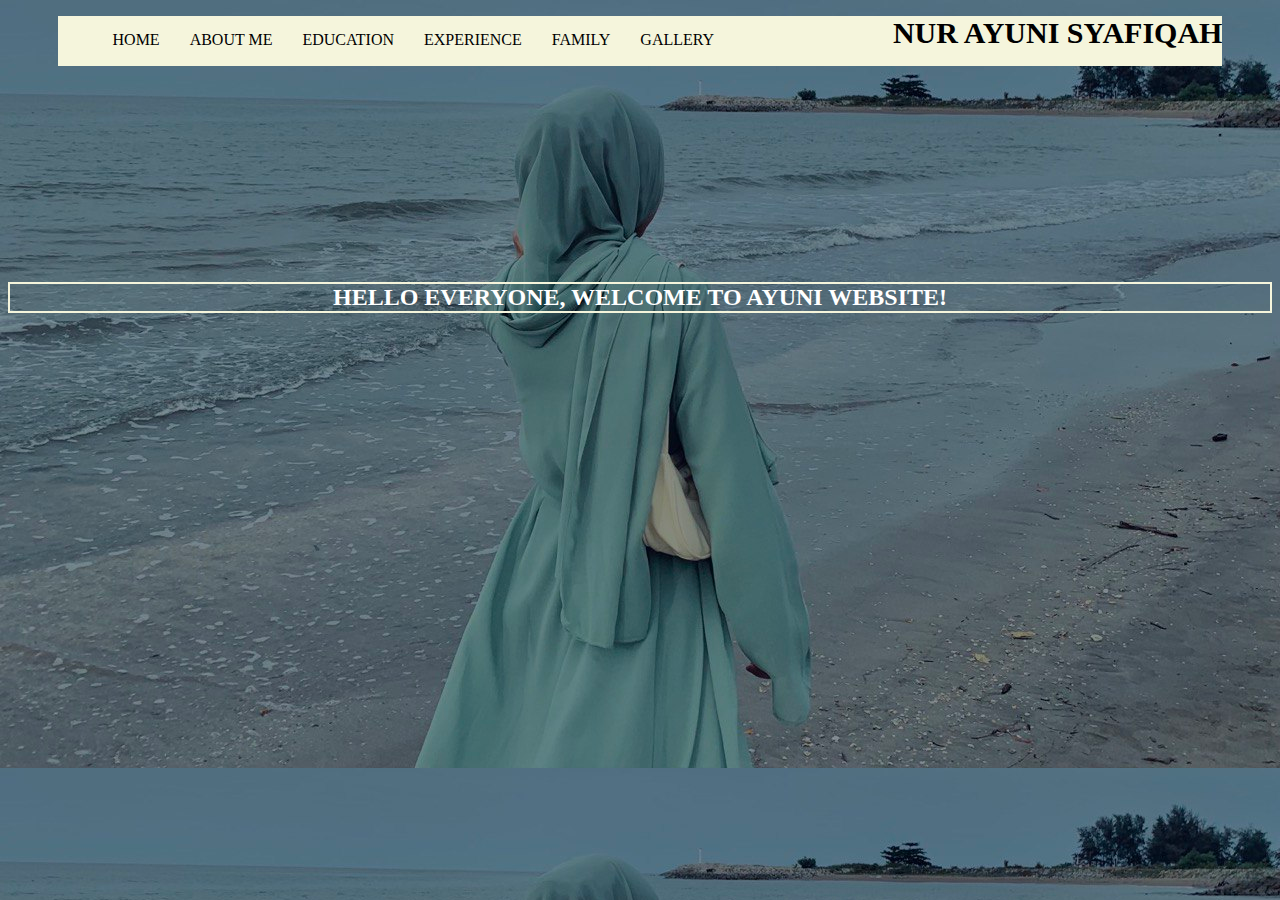
<file: index.html>
<!DOCTYPE html>
<html>
<head>
	<meta charset="utf-8">
	<meta name="viewport" content="width=device-width, initial-scale=1">
	<title>Ayuni's Website</title>
	<link rel="stylesheet" href="css/style.css">

<style>
	body
	{
		background-image: url(image/yunicorn2.jpeg); background-size: 100%;
	}
	h1
		{
			text-align: center;
			color: black;
			font-family: century gothic;
			font-size: 25px;
		}
	p
		{
			color: black;
			font-size: 15px;
			font-family: century gothic ;
		}
	button
		{
			font-size: 18px;
			font-family: century gothic;
			border: none;
			background-color: lightpink;
			padding: 15px 32px;
		}
	button:hover
		{
			background-color: white;
		}
	button:active
		{
			background-color: lightblue;
			
		}


</style>
</head>

<body>

	<ul>
		<li><a href="index.html">HOME</a></li>
		<li><a href="aboutme.html">ABOUT ME</a></li>
		<li><a href="education.html">EDUCATION</a></li>
		<li><a href="experience.html">EXPERIENCE</a></li>
		<li><a href="family.html">FAMILY</a></li>
		<li><a href="gallery.html">GALLERY</a></li>
		
<li style="float: right; font-size: 30px; text-align: center; "><b>NUR AYUNI SYAFIQAH</b></li>
	</ul>

	<br>
	<br>
	<br>
	<br>
	<br>
	<br>
	<br>
	<br>
	<br>
	<br>

	<h2 style="border:2px solid beige; color: white; text-align: center;">HELLO EVERYONE, WELCOME TO AYUNI WEBSITE!</h2>

	
</body>
</html>
</file>
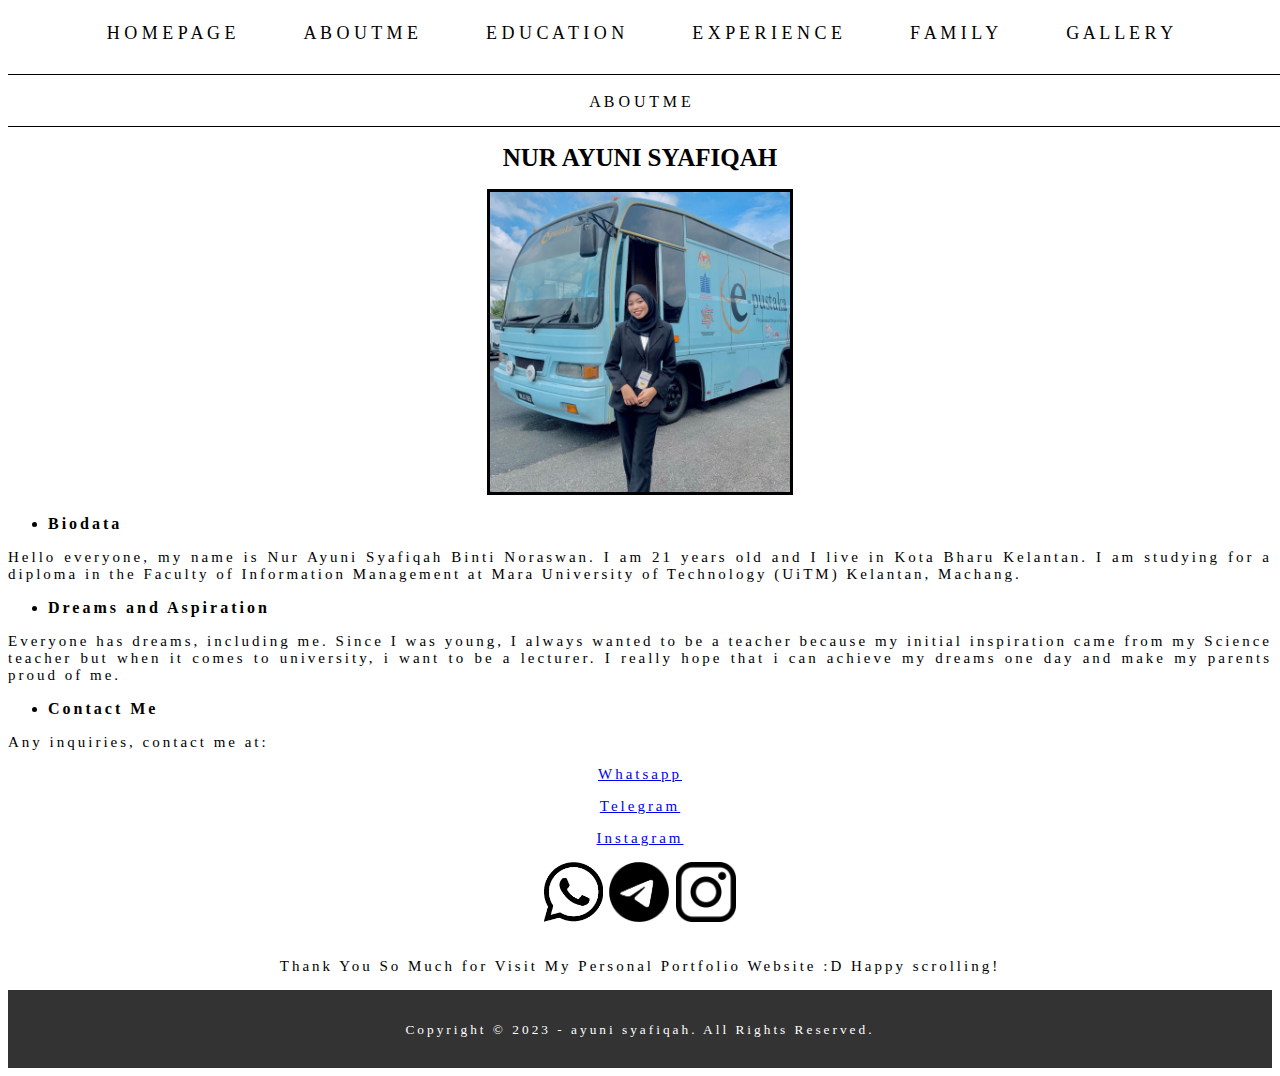
<file: aboutme.html>
<!DOCTYPE html>
<html>
<head>
	<meta charset="utf-8">
	<meta name="viewport" content="width=device-width, initial-scale=1">
	<title> about me</title>

<style>
		body 
		{
			background-image: url();
			background-color:white ;
			text-align: center;
        }
		h1
		{
			text-align: center;
			color: black;
			font-family: century gothic;
			font-size: 25px;
		}
		p
		{
			text-align: center;
			color: black;
			font-size: 15px;
			font-family: century gothic ;
		}
		button
		{
			font-size: 18px;
			font-family: century gothic;
			border: none;
			background-color: white;
			padding: 15px 32px;
		}
		button:hover
		{
			background-color: white;
		}
		button:active
		{
			background-color: lightblue;
			
		}
		#horizontal-line
	    {
		width: 1350px;
		height: 1.2px;
		background-color: black;
        }	
        ul
        {
        	text-align: justify;
        }

        footer {
	padding: 30px 0;
	background-color: #333;
	color: white;
	text-align: center;
}
			
 	</style>

</head>
<body>
	<button onclick="document.location='index.html'">H O M E P A G E </button>
    <button onclick="document.location='aboutme.html'"> A B O U T M E </button>
    <button onclick=" document. location='education.html'"> E D U C A T I O N </button>
    <button onclick=" document. location='experience.html'"> E X P E R I E N C E </button>
    <button onclick=" document. location='family.html'"> F A M I L Y </button>
    <button onclick=" document. location='gallery.html'"> G A L L E R Y </button>

     <p></p><div id="horizontal-line"></div>
     <br>
    <div align="center" style="font-family: century gothic;"> A B O U T M E</div>
  <p></p><div id="horizontal-line"></div>

 <h1>NUR AYUNI SYAFIQAH</h1>

<img src="image/biodata.jpeg" width="300px" border="3px solid black">

<div align="center" style="letter-spacing: 3px;">
<ul>
	<li><b>Biodata</b></li>
</ul>
 <p style="text-align: justify;"> Hello everyone, my name is Nur Ayuni Syafiqah Binti Noraswan. I am 21 years old and I live in Kota Bharu Kelantan. I am studying for a diploma in the Faculty of Information Management at Mara University of Technology (UiTM) Kelantan, Machang.</p>

<ul>
	<li><b>Dreams and Aspiration</b></li>
</ul>
<p style="text-align: justify;">Everyone has dreams, including me. Since I was young, I always wanted to be a teacher because my initial inspiration came from my Science teacher but when it comes to university, i want to be a lecturer. I really hope that i can achieve my dreams one day and make my parents proud of me.</p>

<ul>
	<li><b>Contact Me </b></li>
</ul>

<p style="text-align: justify;"> Any inquiries, contact me at:</p>


<p><a href="https://wa.me/60102568813" target="_blank"> Whatsapp</a><p>

<p><a href="https://t.me/yunicornnnnnnn" target="_blank">Telegram</a><p>

<p><a href="https://www.instagram.com/nrxyuni/">Instagram</a><p>

<img src="image/ws.png" height="60px">

<img src="image/telegram.png" height="60px">

<img src="image/insta.png" height="60px">
<br>
<br>

<p> Thank You So Much for Visit My Personal Portfolio Website :D Happy scrolling! </p>



<!-- footer -->
<footer>
	<div class="container">
		<small>Copyright &copy; 2023 - ayuni syafiqah. All Rights Reserved.</small>
</footer>
<script type="text/javascript">
	$(document).ready(function(){
		$(".bg-loader").hide();
	})
</script>
</body>
</html>
</file>
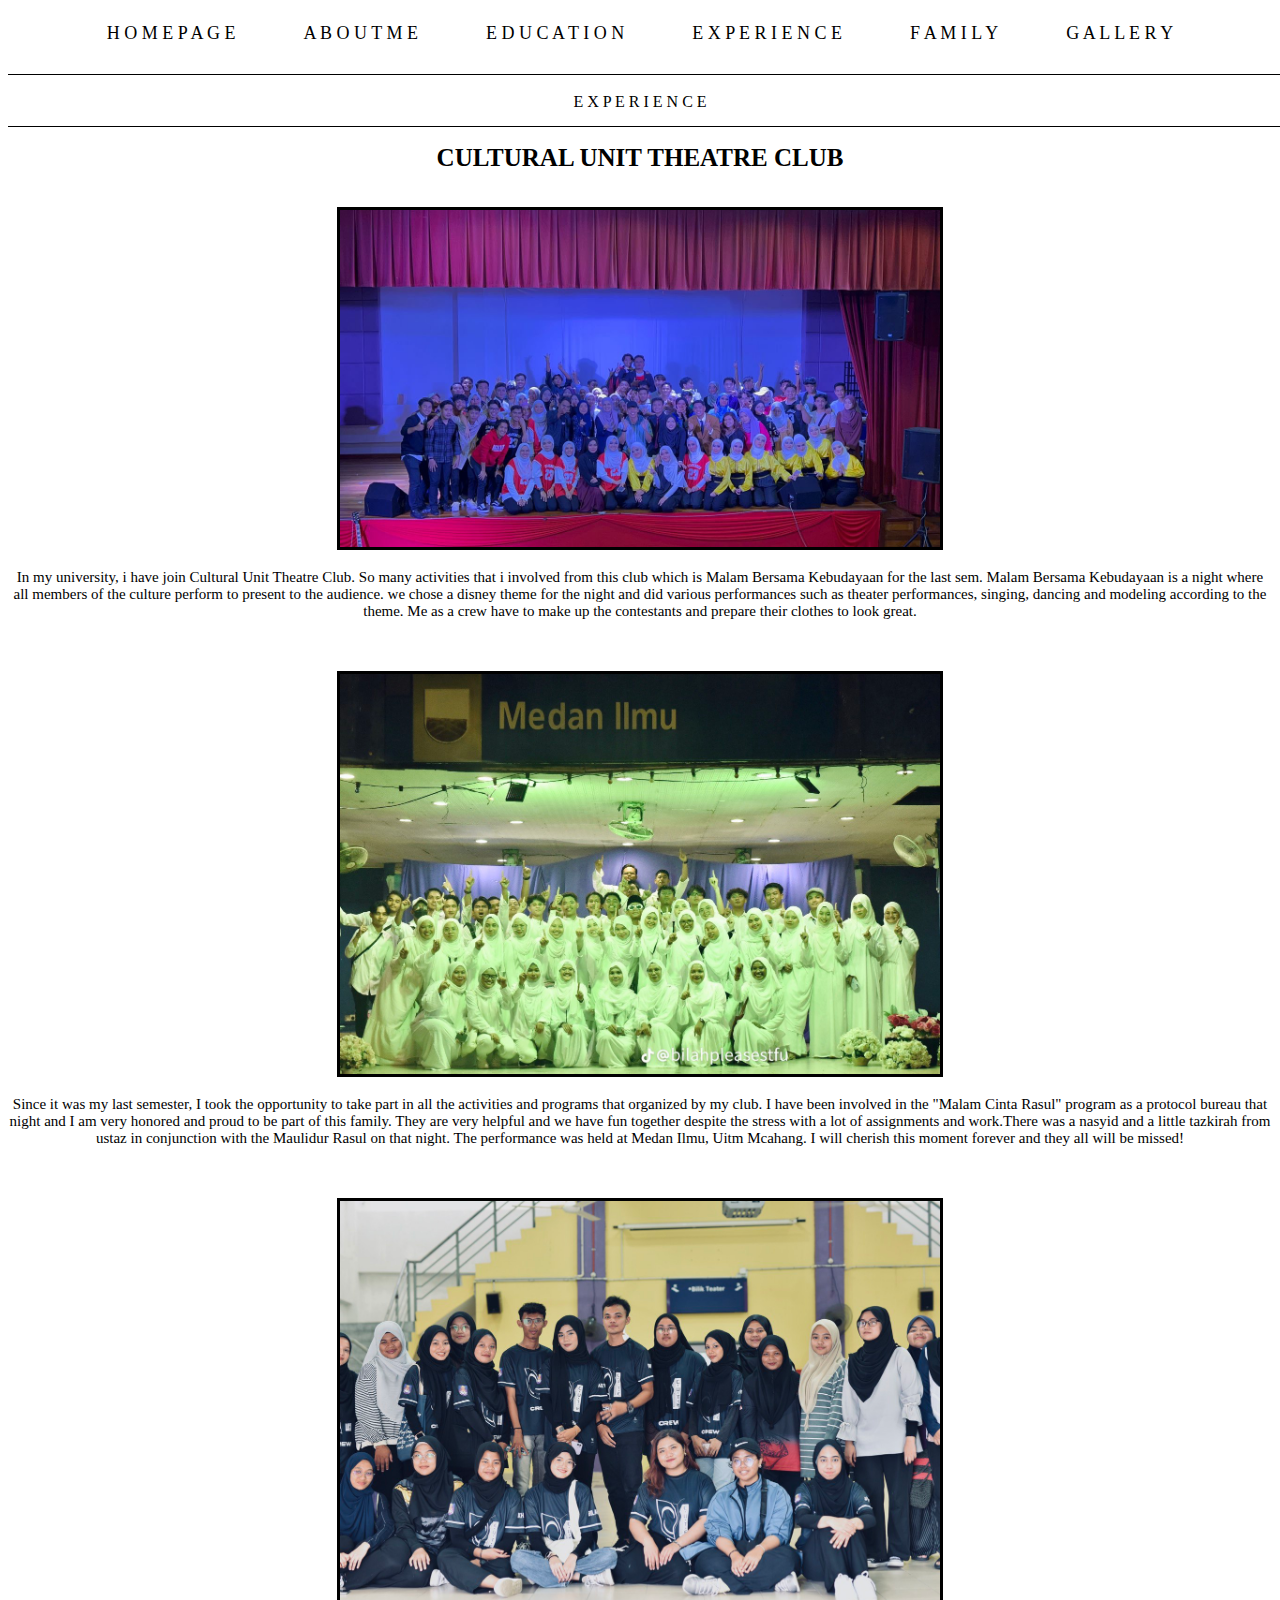
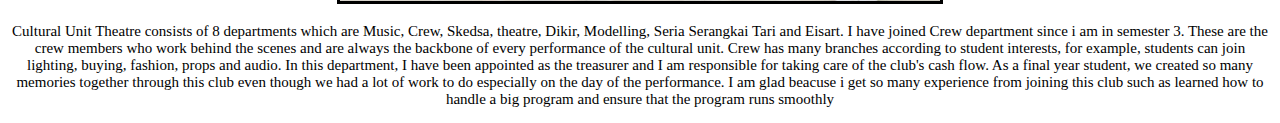
<file: experience.html>
<!DOCTYPE html>
<html>
<head>
	<meta charset="utf-8">
	<meta name="viewport" content="width=device-width, initial-scale=1">
	<title> EXPERINCE </title>

<style>
		body 
		{
			background-image: url();
			background-color:white ;
			text-align: center;
        }
		h1
		{
			text-align: center;
			color: black;
			font-family: century gothic;
			font-size: 25px;
		}
		p
		{
			color: black;
			font-size: 15px;
			font-family: century gothic ;
			text-align: center;
		}
		button
		{
			font-size: 18px;
			font-family: century gothic;
			border: none;
			background-color: white;
			padding: 15px 32px;
		}
		button:hover
		{
			background-color: floralwhite;
		}
		button:active
		{
			background-color: lightblue;
			
		}
		#horizontal-line
	    {
		width: 1350px;
		height: 1.2px;
		background-color: black;
        }	
			
 	</style>

</head>
<body>
	<button onclick="document.location='index.html'">H O M E P A G E </button>
    <button onclick="document.location='aboutme.html'"> A B O U T M E </button>
    <button onclick=" document. location='education.html'"> E D U C A T I O N </button>
    <button onclick=" document. location='experience.html'"> E X P E R I E N C E </button>
    <button onclick=" document. location='family.html'"> F A M I L Y </button>
    <button onclick=" document. location='gallery.html'"> G A L L E R Y </button>

     <p></p><div id="horizontal-line"></div>
     <br>
    <div align="center" style="font-family: century gothic;"> E X P E R I E N C E</div>
  <p></p><div id="horizontal-line"></div>
  <h1> CULTURAL UNIT THEATRE CLUB</h1>

<br>
<img src="image/MBK.jpeg" width="600px" border="3px solid black">




<p> In my university, i have join Cultural Unit Theatre Club. So many activities that i involved from this club which is Malam Bersama Kebudayaan for the last sem. Malam Bersama Kebudayaan is a night where all members of the culture perform to present to the audience. we chose a disney theme for the night and did various performances such as theater performances, singing, dancing and modeling according to the theme.  Me as a crew have to make up the contestants and prepare their clothes to look great.  </p>
<br>
<br>
<img src="image/cintarasul.jpeg" width="600px" border="3px solid black">

<p> Since it was my last semester, I took the opportunity to take part in  all the activities and programs that organized by my club. I have been involved in the "Malam Cinta Rasul" program as a protocol bureau that night and I am very honored and proud to be part of this family. They are very helpful and we have fun together despite the stress with a lot of assignments and work.There was a nasyid and a little tazkirah from ustaz in conjunction with the Maulidur Rasul on that night. The performance was held at Medan Ilmu, Uitm Mcahang. I will cherish this moment forever and they all will be missed!</p>

<br>
<br>
<img src="image/crew.jpeg" width="600px" border="3px solid black">

<p>Cultural Unit Theatre consists of 8 departments which are Music, Crew, Skedsa, theatre, Dikir, Modelling, Seria Serangkai Tari and Eisart. I have joined Crew department since i am in semester 3. These are the crew members who work behind the scenes and are always the backbone of every performance of the cultural unit. Crew has many branches according to student interests, for example, students can join lighting, buying, fashion, props and audio. In this department, I have been appointed as the treasurer and I am responsible for taking care of the club's cash flow. As a final year student, we created so many memories together through this club even though we had a lot of work to do especially on the day of the performance. I am glad beacuse i get so many experience from joining this club such as learned how to handle a big program and ensure that the program runs smoothly</p>
</body>
</html>
</file>
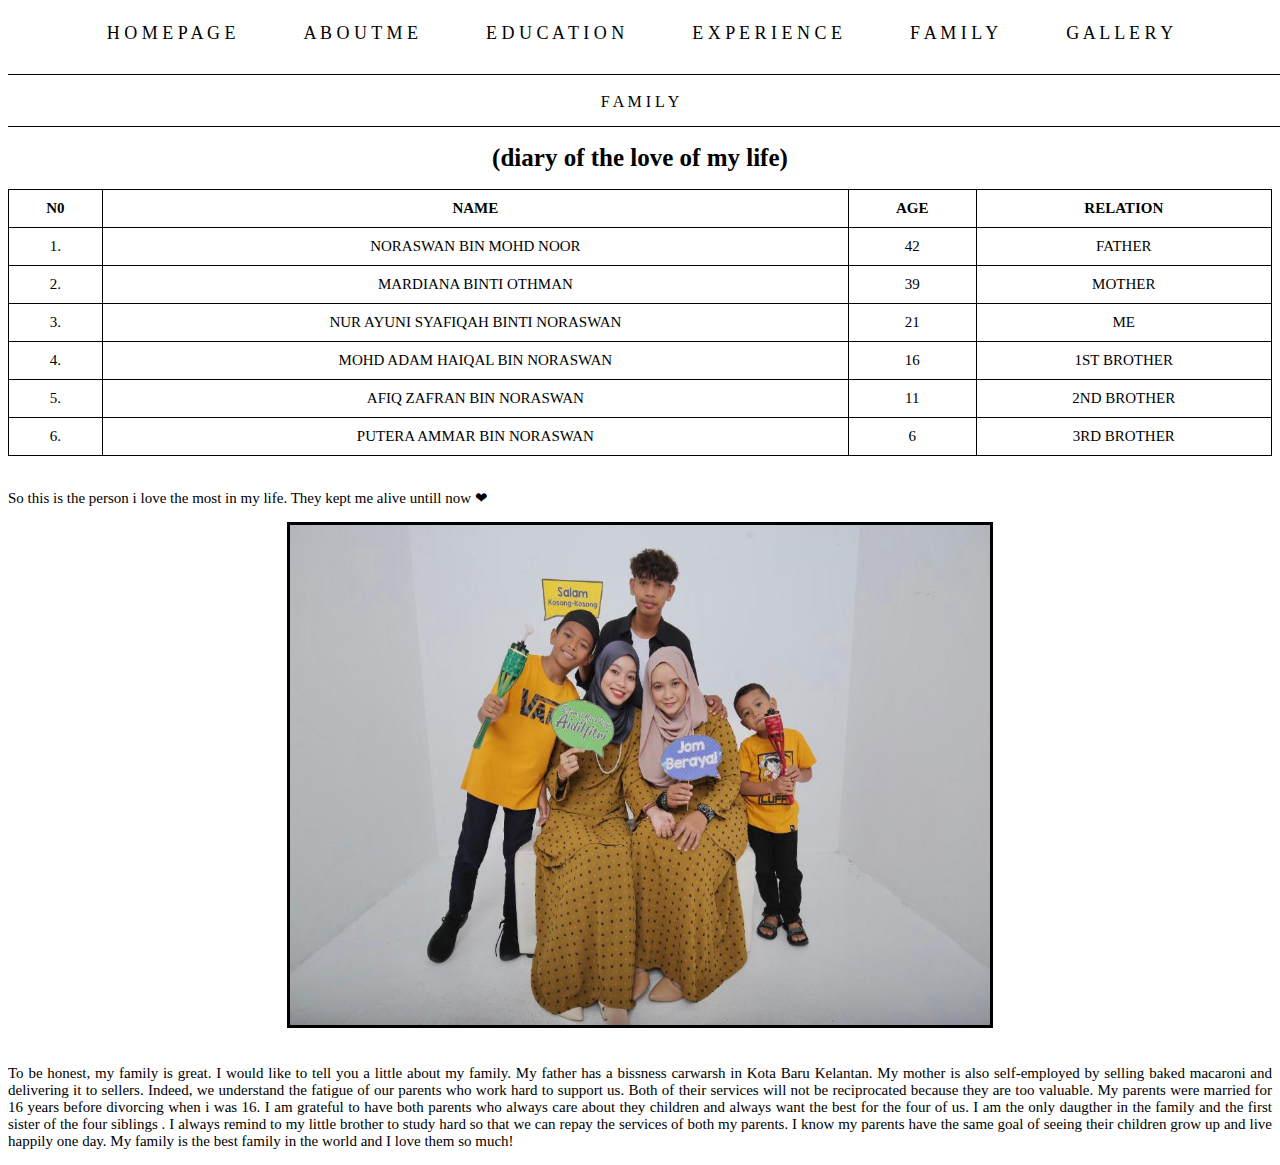
<file: family.html>
<!DOCTYPE html>
<html>
<head>
	<meta charset="utf-8">
	<meta name="viewport" content="width=device-width, initial-scale=1">
	<title>ABOUT MY FAMILY</title>

	<style>
		body 
		{
			background-image: url();
			background-color: WHITE;
			text-align: center;
        }
		h1
		{
			text-align: center;
			color: black;
			font-family: papyrus;
			font-size: 25px;
		}
		p
		{
			color: black;
			font-size: 15px;
			font-family: century gothic ;
			text-align:justify ;
		}
		button
		{
			font-size: 18px;
			font-family: century gothic;
			border: none;
			background-color: white;
			padding: 15px 32px;
		}
		button:hover
		{
			background-color: floralwhite;
		}
		button:active
		{
			background-color: lightblue;
			
		}
		table, th, tr, td
		{
			color: black;
			border-collapse: collapse;
			text-align: center;
			border-color: black;
		}
		th, td, tr
		{
			padding: 10px;
			font-family: century gothic;
		}
		th, td
		{
			font-size: 15px;
		}
		li
		{
			color: BLACK;
			font-family: century gothic ;
			font-size: 15px;
		}	
		#horizontal-line
	    {
		width: 1350px;
		height: 1.2px;
		background-color: black;
        }	
 	</style>

</head>
<body>

	<button onclick="document.location='index.html'">H O M E P A G E</button>
    <button onclick=" document. location='aboutme.html'"> A B O U T M E  </button>
    <button onclick=" document. location='education.html'"> E D U C A T I O N </button>
    <button onclick=" document. location='experience.html'"> E X P E R I E N C E </button>
    <button onclick=" document. location='family.html'"> F A M I L Y </button>
    <button onclick=" document. location='gallery.html'"> G A L L E R Y </button>

    <p></p><div id="horizontal-line"></div>
    <br>
    <div align="center" style="font-family: century gothic;"> F A M I L Y</div>

    <p></p><div id="horizontal-line"></div>



<h1>(diary of the love of my life)</h1>






<table style="width: 100%" border="solid">
	
	<tr>
		<th> N0 </th>
		<th> NAME </th>
		<th> AGE </th>
		<th> RELATION </th>
		
	</tr>
	<tr>
		<td> 1. </td>
		<td> NORASWAN BIN MOHD NOOR</td>
		<td> 42 </td>
		<td> FATHER </td>
	</tr>
	<tr>
		<td> 2. </td>
		<td> MARDIANA BINTI OTHMAN </td>
		<td> 39</td>
		<td> MOTHER</td>
		
	</tr>
	<tr>
		<td> 3. </td>
		<td> NUR AYUNI SYAFIQAH BINTI NORASWAN </td>
		<td> 21 </td>
		<td> ME </td>
	
	</tr>
	<tr>
		<td> 4. </td>
		<td> MOHD ADAM HAIQAL BIN NORASWAN </td>
		<td> 16 </td>
		<td> 1ST BROTHER </td>
		
	</tr>
	<tr>
		<td> 5. </td>
		<td> AFIQ ZAFRAN BIN NORASWAN </td>
		<td> 11</td>
		<td> 2ND BROTHER</td>
		
	</tr>
	<tr>
		<td> 6. </td>
		<td> PUTERA AMMAR BIN NORASWAN </td> 
		<td> 6 </td>
		<td> 3RD BROTHER</td>
		
	</tr>
	<tr>
	
</table>

<br>

<p>So this is the person i love the most in my life. They kept me alive untill now ❤</p>


<center><img src="image/family.jpeg" width="700px" height="500px" border="3px solid black"></center> <br>

<p> To be honest, my family is great. I would like to tell you a little about my family. My father has a bissness carwarsh in Kota Baru Kelantan. My mother is also self-employed by selling baked macaroni and delivering it to sellers. Indeed, we understand the fatigue of our parents who work hard to support us.  Both of their services will not be reciprocated because they are too valuable. My parents were married for 16 years before divorcing when i was 16. I am grateful to have both parents who always care about they children and always want the best for the four of us. I am the only daugther in the family and the first sister of the four siblings .  I always remind to my little brother to study hard so that we can repay the services of both my parents. I know my parents have the same goal of seeing their children grow up and live happily one day. My family is the best family in the world and I love them so much!</p>


</body>
</html>
</body>
</html>
</file>
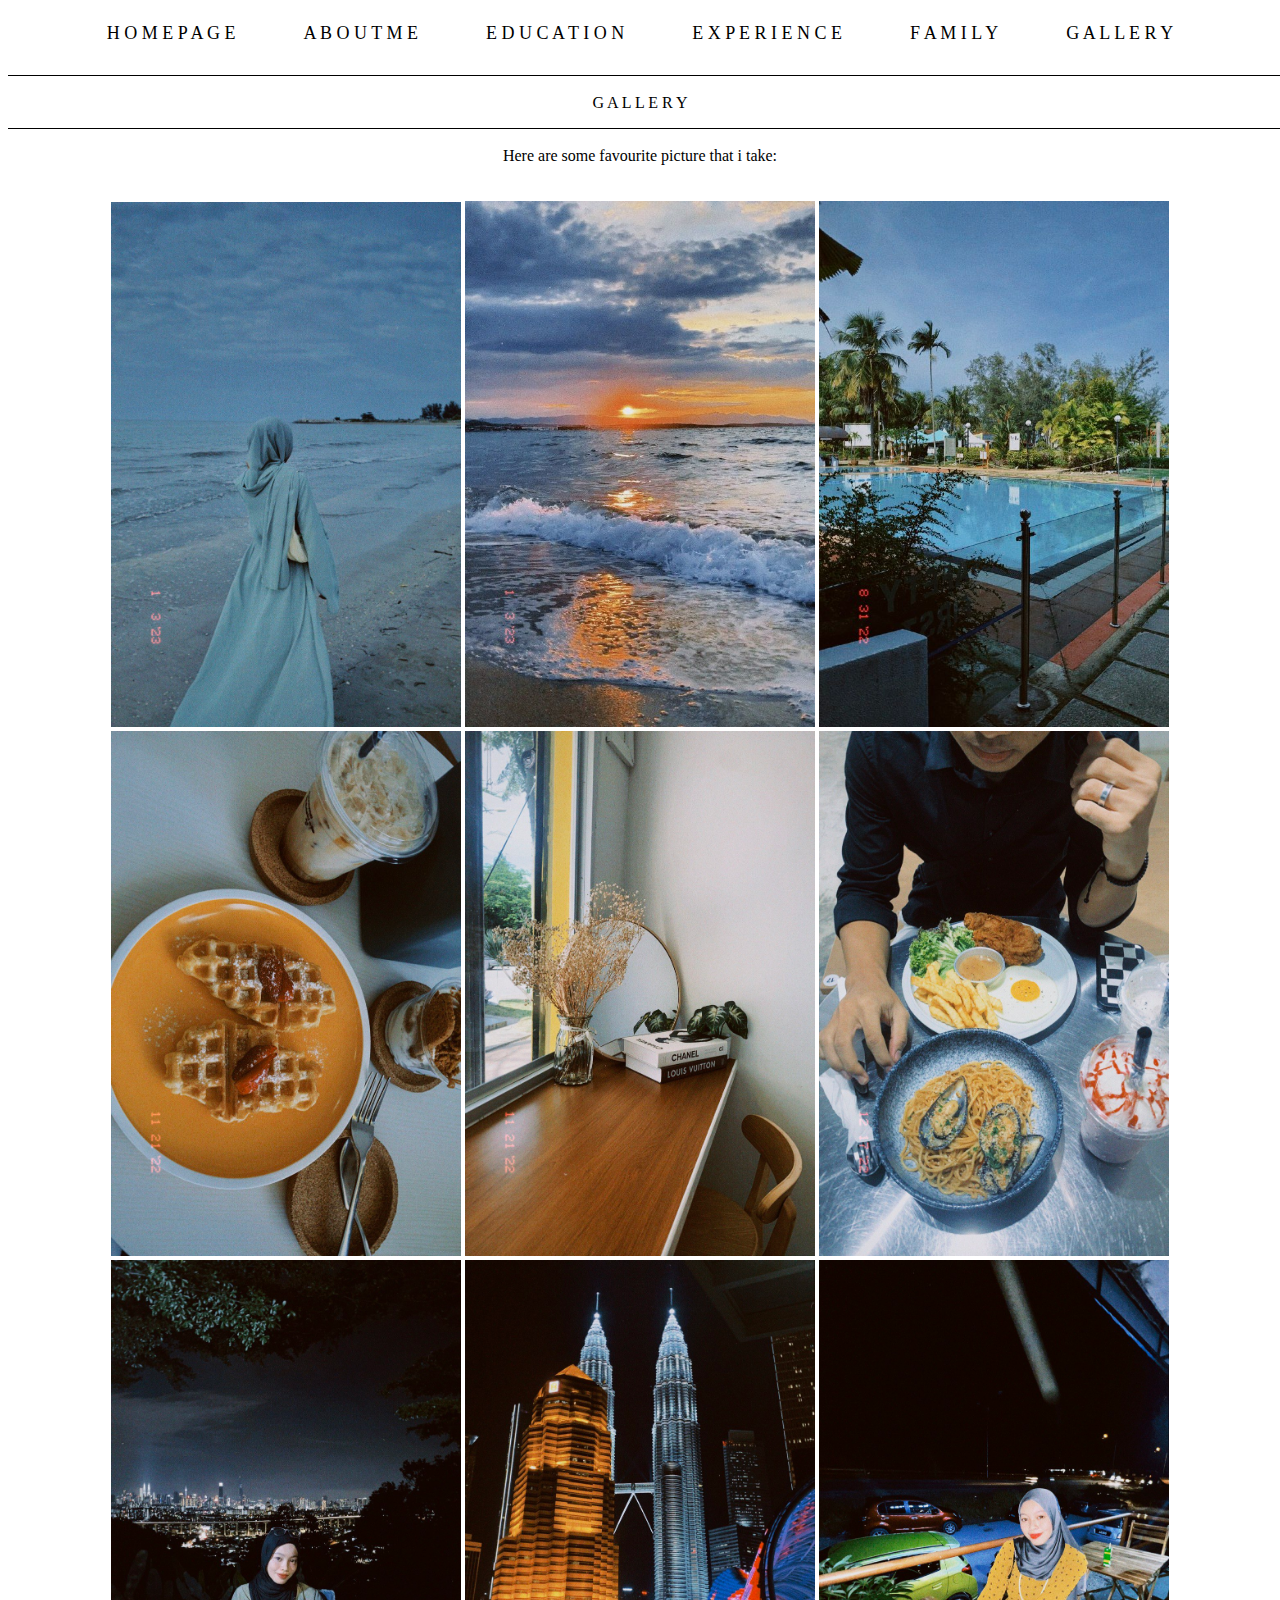
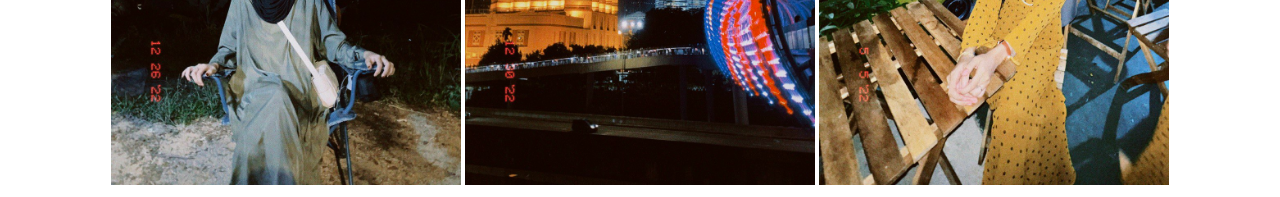
<file: gallery.html>
<!DOCTYPE html>
<html>
<head>
	<meta charset="utf-8">
	<meta name="viewport" content="width=device-width, initial-scale=1">
	<title> gallery </title>
<style> 
	body 
	{ background-color: white;   
	  text-align: center;
	 }
button
{
	font-size: 18px;
	font-family: century gothic;
	border: none;
	background-color: white;
	padding: 15px 32px;
}
button:hover
	{
		background-color: floralwhite;
	}
	button:active
	{
		background-color: lightblue;
	}

		#horizontal-line
	    {
		width: 1350px;
		height: 1.2px;
		background-color: black;
        }

	</style>
</head>
<body>
    <button onclick="document.location='index.html'">H O M E P A G E </button>
    <button onclick="document.location='aboutme.html'"> A B O U T M E </button>
    <button onclick=" document. location='education.html'"> E D U C A T I O N </button>
    <button onclick=" document. location='experience.html'"> E X P E R I E N C E </button>
    <button onclick=" document. location='family.html'"> F A M I L Y </button>
    <button onclick=" document. location='gallery.html'"> G A L L E R Y </button>

	<p></p><div id="horizontal-line"></div>
	<br>
    <div align="center" style="font-family: century gothic;"> G A L L E R Y</div>
    <p></p><div id="horizontal-line"></div>
    <br>
    <div align="center" style="font-family: century gothic;"> Here are some favourite picture that i take: </div>

<br>
<br>

  <img src="image/beach_me.jpeg"width="350px">
  <img src="image/beach.jpeg"width="350px">
  <img src="image/kolam.jpeg"width="350px">
  <img src="image/food.jpeg"width="350px">
  <img src="image/cafe.jpeg"width="350px">
  <img src="image/eat.jpeg"width="350px">
  <img src="image/healing.jpeg"width="350px">
  <img src="image/klcc.jpeg"width="350px">
  <img src="image/raya.jpeg"width="350px">
  
</body>
</html>
</file>
<file: css/style.css>
ul
{
	list-style-type: none;
	margin-left:auto;
	margin-right:auto;
	padding: 200px, 200px;
	overflow: hidden;
	background-color: beige;
	width: 89%;
	height:50px;
	font-family:century gothic;
}

li 
{
	float:left;
}

li a 
{
	display: block;
	color:black;
	text-align: center;
	padding:15px;
	text-decoration: none;
}

footer {
	padding: 30px 0;
	background-color: #333;
	color: white;
	text-align: center;
}
</file>
